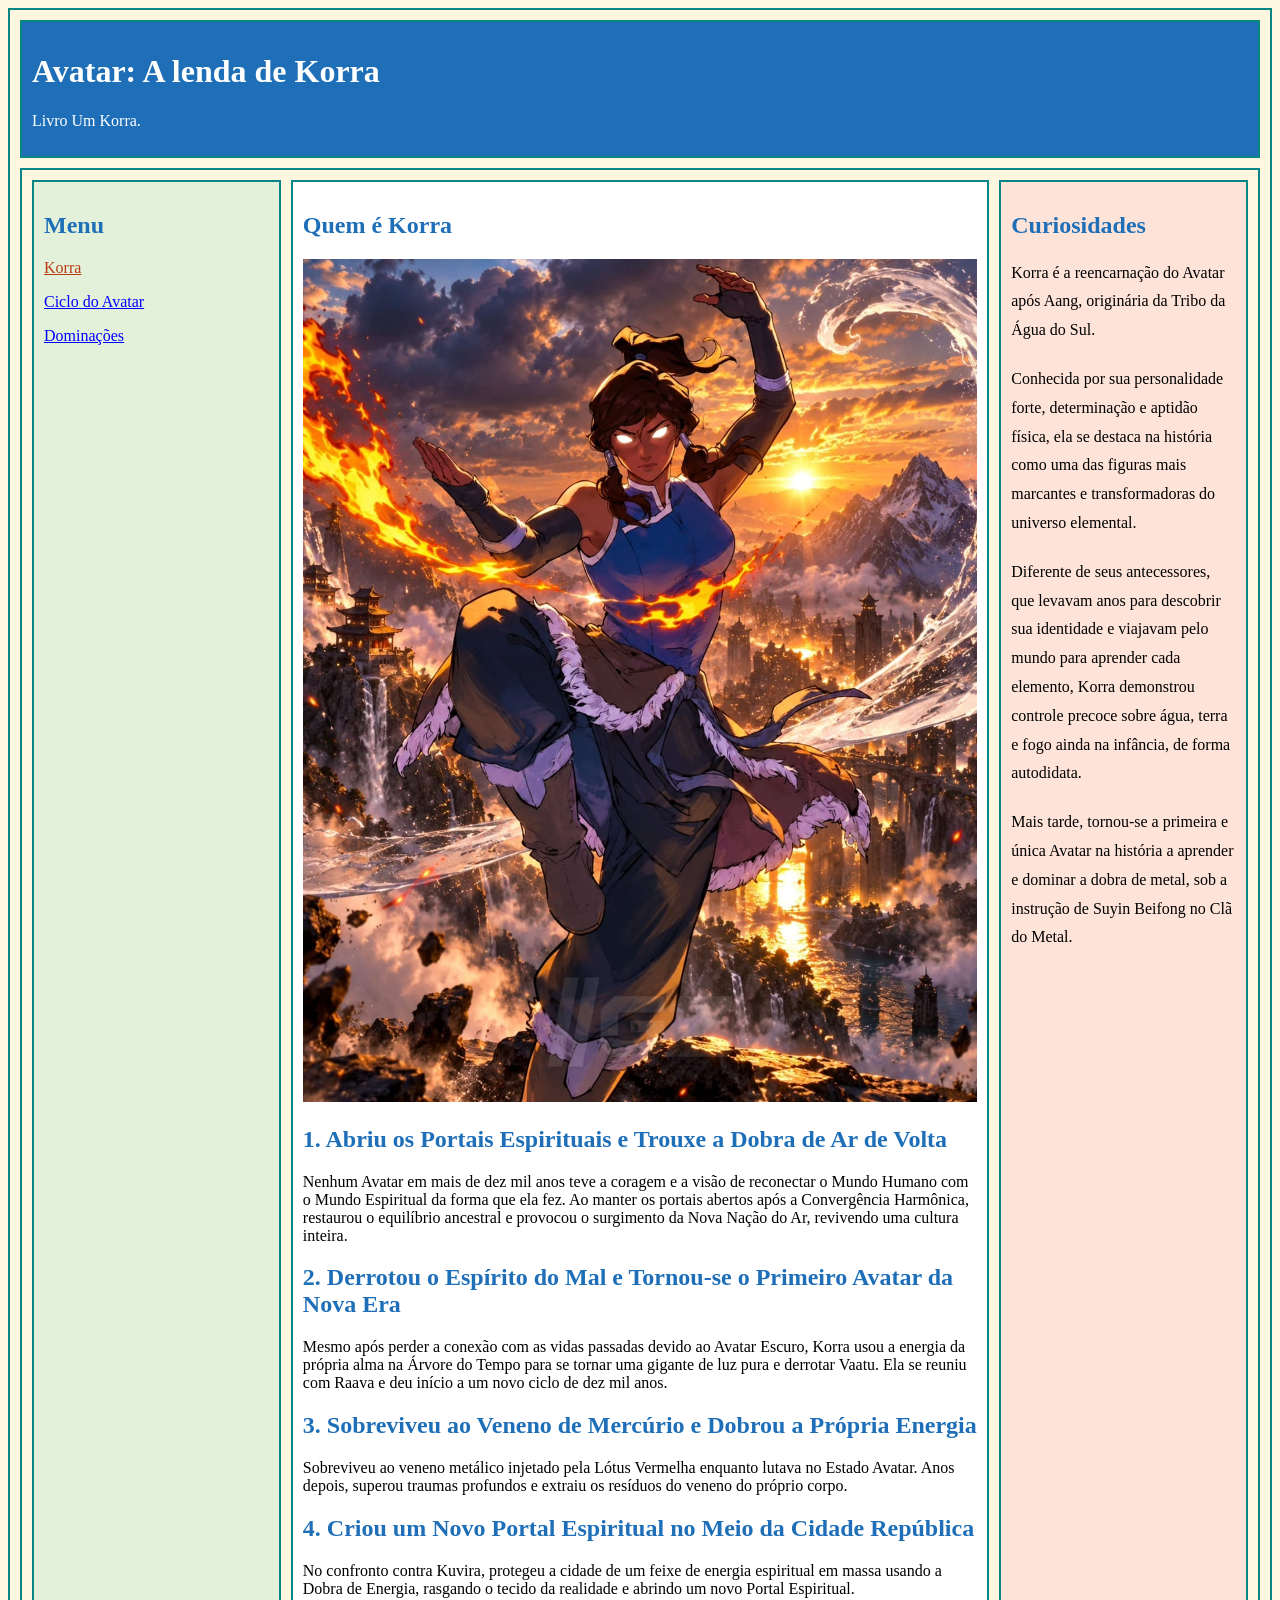
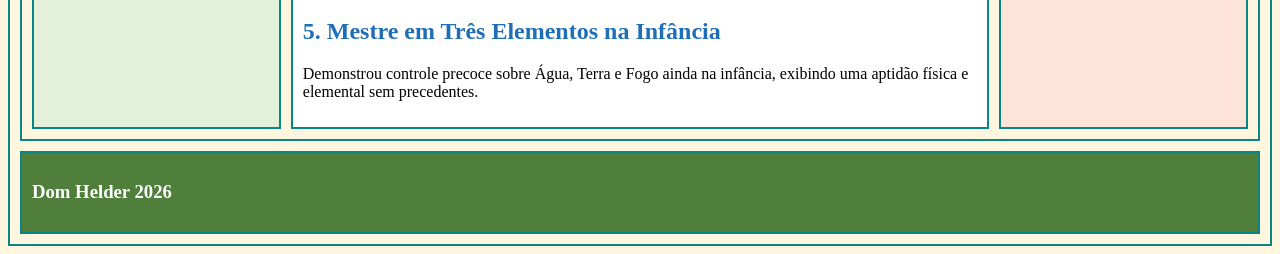
<file: index.html>
<!DOCTYPE html> <!-- ele avisa que o html 5 -->

<html lang="pt-BR"> <!--linhuagem portugues-->
  
  <head> <!--guarda informações pra quem visita NAO VER-->
    <meta charset="UTF-8" />  <!-- mostras as letras acentuadas -->
    <title>Contatos</title> <!-- vai aparecer na aba-->
    <link rel="stylesheet" href="style.css" />
  </head> <!--guarda| agora a / pra fechar-->
  <body> <!--guardar tudo| PARA QUEM VISITA VER-->
    <div class="avatar"> <!-- guarda a pagina inteira| nome pra usar o CSS-->
      
      <div class="header">
        <h1>Avatar: A lenda de Korra</h1>
        <p>Livro Um Korra.</p>
      </div>

      <div class="row"> <!-- ela abre a linha do meio -->

        <div class="sidebar-left"> <!--Caixa lateral esq-->
          <h2>Menu</h2>
          <p><a href="index.html">Korra</a></p>
         <p><a href="ciclo.html" id="corLink">Ciclo do Avatar</a></p>
         <p><a href="dominacoes.html" id="corLink">Dominações</a></p>
        </div>

        <div class="main"> <!--caixa principal-->
          <h2>Quem é Korra</h2> 
          <img src="./imagens/korra1.jpg.jpeg" alt="Korra" />
        
          <h2>1. Abriu os Portais Espirituais e Trouxe a Dobra de Ar de Volta</h2>
                <p>Nenhum Avatar em mais de dez mil anos teve a coragem e a visão de reconectar o Mundo Humano com o Mundo Espiritual da forma que ela fez. Ao manter os portais abertos após a Convergência Harmônica, restaurou o equilíbrio ancestral e provocou o surgimento da Nova Nação do Ar, revivendo uma cultura inteira.</p>
            
                <h2>2. Derrotou o Espírito do Mal e Tornou-se o Primeiro Avatar da Nova Era</h2>
                <p>Mesmo após perder a conexão com as vidas passadas devido ao Avatar Escuro, Korra usou a energia da própria alma na Árvore do Tempo para se tornar uma gigante de luz pura e derrotar Vaatu. Ela se reuniu com Raava e deu início a um novo ciclo de dez mil anos.</p>
        
                <h2>3. Sobreviveu ao Veneno de Mercúrio e Dobrou a Própria Energia</h2>
                <p>Sobreviveu ao veneno metálico injetado pela Lótus Vermelha enquanto lutava no Estado Avatar. Anos depois, superou traumas profundos e extraiu os resíduos do veneno do próprio corpo.</p>
          
                <h2>4. Criou um Novo Portal Espiritual no Meio da Cidade República</h2>
                <p>No confronto contra Kuvira, protegeu a cidade de um feixe de energia espiritual em massa usando a Dobra de Energia, rasgando o tecido da realidade e abrindo um novo Portal Espiritual.</p>
        

                <h2>5. Mestre em Três Elementos na Infância</h2>
                <p>Demonstrou controle precoce sobre Água, Terra e Fogo ainda na infância, exibindo uma aptidão física e elemental sem precedentes.</p>
              </div>

        <div class="sidebar-right"> <!--caixa lateral direita-->
          <h2>Curiosidades</h2>
          <p>Korra é a reencarnação do Avatar após Aang, originária da Tribo da Água do Sul.<p> Conhecida por sua personalidade forte, determinação e aptidão física, ela se destaca na história como uma das figuras mais marcantes e transformadoras do universo elemental.

           <p>Diferente de seus antecessores, que levavam anos para descobrir sua identidade e viajavam pelo mundo para aprender cada elemento, Korra demonstrou controle precoce sobre água, terra e fogo ainda na infância, de forma autodidata. <p>Mais tarde, tornou-se a primeira e única Avatar na história a aprender e dominar a dobra de metal, sob a instrução de Suyin Beifong no Clã do Metal.</p>
        </div>

      </div> <!--fechar o ROW-->

      <div class="footer">
        <h3>Dom Helder 2026</h3>
      </div>

    </div>

  </body>
</html>
</file>
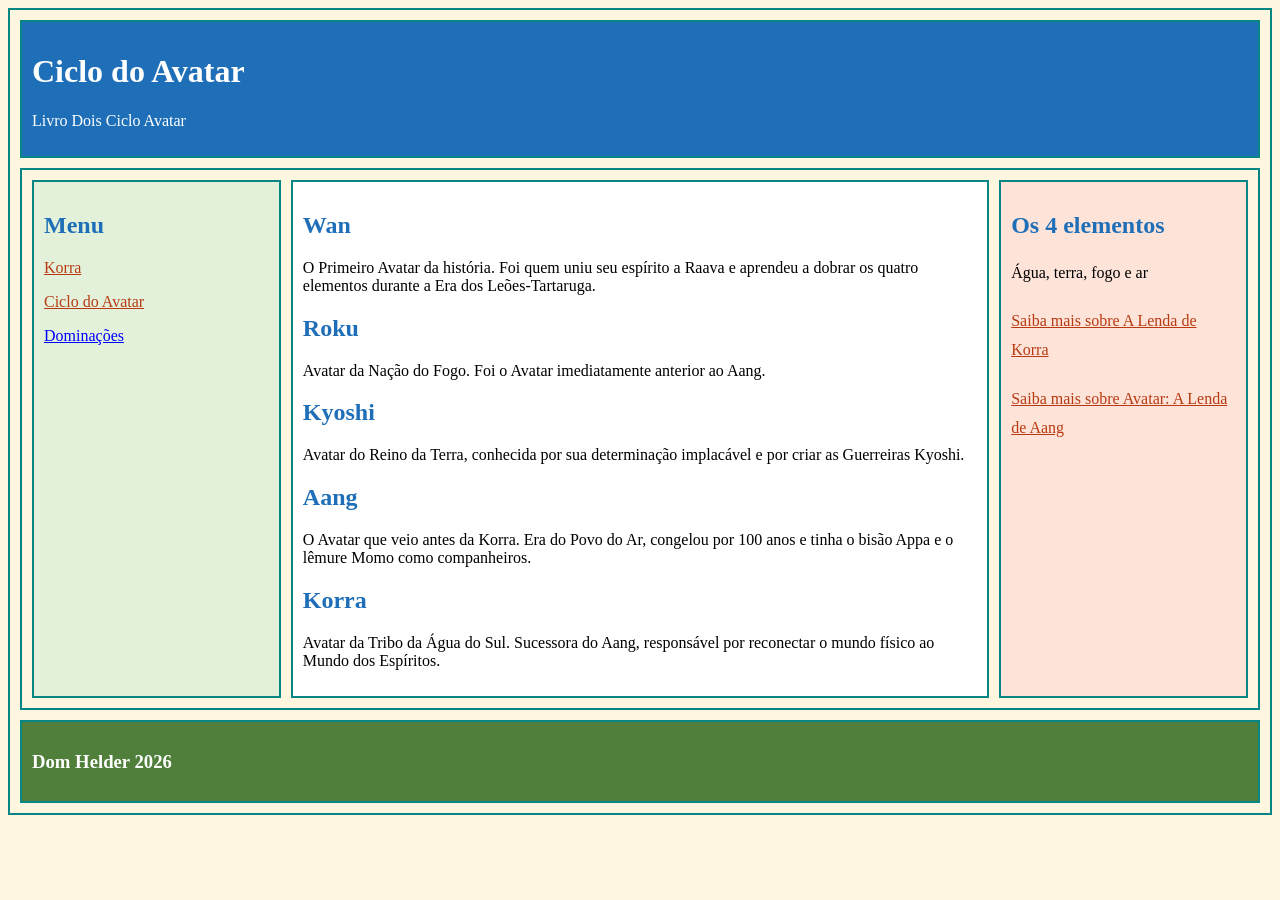
<file: ciclo.html>
<!DOCTYPE html> <!-- ele avisa que o html 5 -->

<html lang="pt-BR"> <!--linhuagem portugues-->
  
  <head> <!--guarda informações pra quem visita NAO VER-->
    <meta charset="UTF-8" />  <!-- mostras as letras acentuadas -->
    <title>Ciclo do Avatar</title> <!-- vai aparecer na aba-->
    <link rel="stylesheet" href="style.css" />
  </head> <!--guarda| agora a / pra fechar-->
  <body> <!--guardar tudo| PARA QUEM VISITA VER-->
    <div class="avatar"> <!-- guarda a pagina inteira| nome pra usar o CSS-->
      
      <div class="header">
        <h1>Ciclo do Avatar</h1>
        <p>Livro Dois Ciclo Avatar</p>
      </div>

      <div class="row"> <!-- ela abre a linha do meio -->

        <div class="sidebar-left"> <!--Caixa lateral esq-->
          <h2>Menu</h2>
          <p><a href="index.html">Korra</a></p>
          <p><a href="ciclo.html">Ciclo do Avatar</a></p>
          <p><a href="dominacoes.html" id="corLink">Dominações</a></p>
        </div>

        <div class="main"> <!--caixa principal-->
          <h2>Wan</h2>
          <p>O Primeiro Avatar da história. Foi quem uniu seu espírito a Raava e aprendeu a dobrar os quatro elementos durante a Era dos Leões-Tartaruga.</p>

          <h2>Roku</h2>
          <p>Avatar da Nação do Fogo. Foi o Avatar imediatamente anterior ao Aang.</p>

          <h2>Kyoshi</h2>
          <p>Avatar do Reino da Terra, conhecida por sua determinação implacável e por criar as Guerreiras Kyoshi.</p>

          <h2>Aang</h2>
          <p>O Avatar que veio antes da Korra. Era do Povo do Ar, congelou por 100 anos e tinha o bisão Appa e o lêmure Momo como companheiros.</p>

          <h2>Korra</h2>
          <p>Avatar da Tribo da Água do Sul. Sucessora do Aang, responsável por reconectar o mundo físico ao Mundo dos Espíritos.</p>
        </div>

        <div class="sidebar-right"> <!--caixa lateral direita-->
          <h2>Os 4 elementos</h2>
          <p>Água, terra, fogo e ar</p>
          <p><a href="https://en.wikipedia.org/wiki/The_Legend_of_Korra" target="_blank" rel="noopener noreferrer">Saiba mais sobre A Lenda de Korra</a></p>
          <p><a href="https://en.wikipedia.org/wiki/Avatar:_The_Last_Airbender" target="_blank" rel="noopener noreferrer">Saiba mais sobre Avatar: A Lenda de Aang</a></p>
        </div>

      </div> <!--fechar o ROW-->

      <div class="footer">
        <h3>Dom Helder 2026</h3>
      </div>

    </div>

  </body>
</html>
</file>
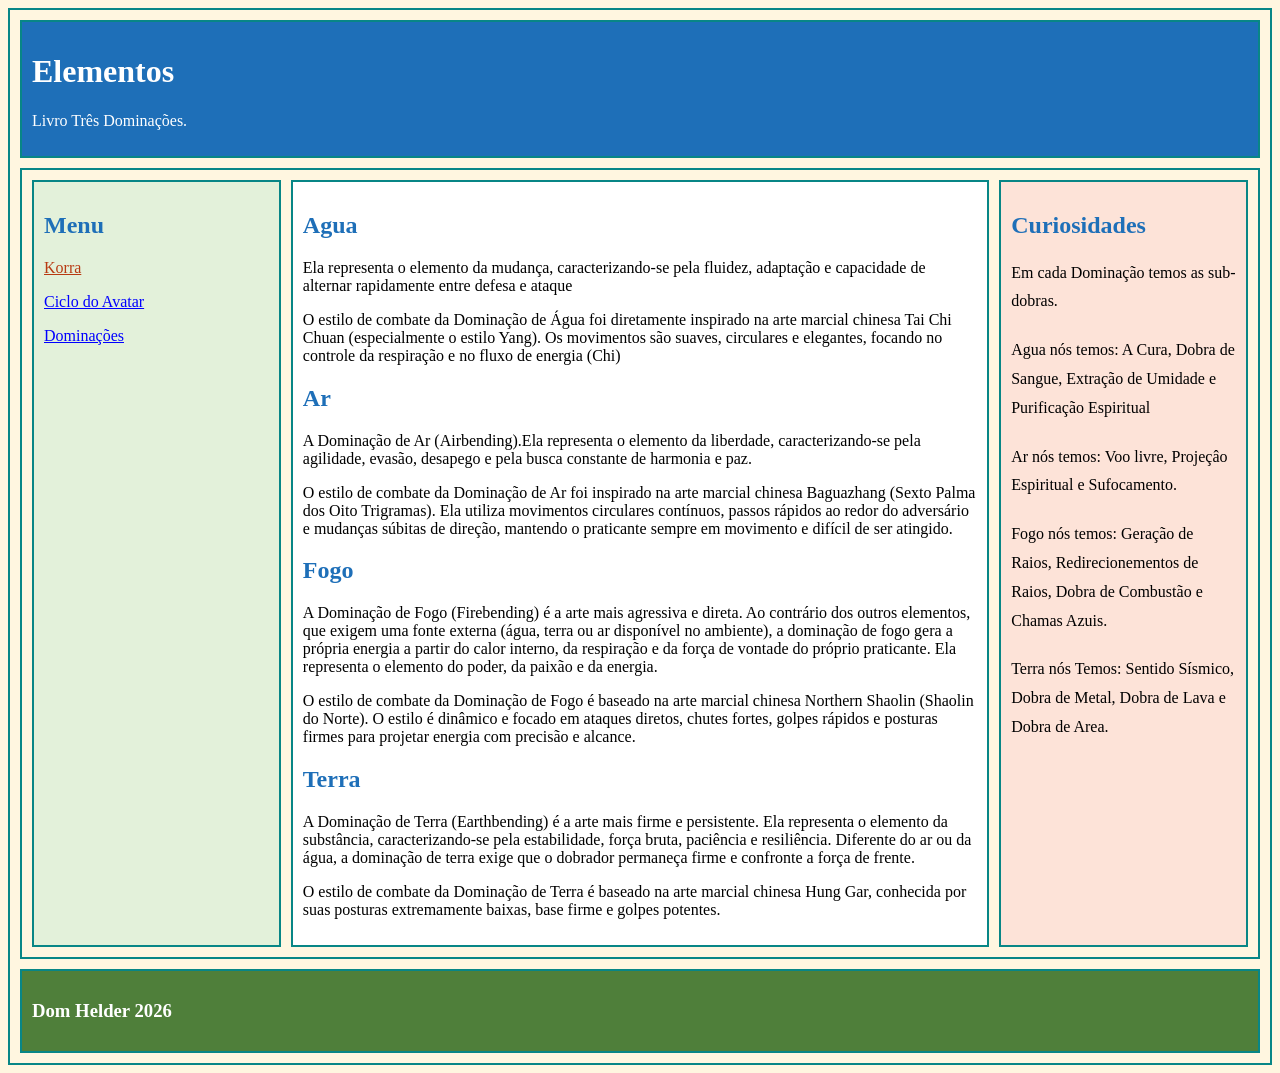
<file: dominacoes.html>
<!DOCTYPE html> <!-- ele avisa que o html 5 -->

<html lang="pt-BR"> <!--linhuagem portugues-->
  
  <head> <!--guarda informações pra quem visita NAO VER-->
    <meta charset="UTF-8" />  <!-- mostras as letras acentuadas -->
    <title>Dominações</title> <!-- vai aparecer na aba-->
    <link rel="stylesheet" href="style.css" />
  </head> <!--guarda| agora a / pra fechar-->
  <body> <!--guardar tudo| PARA QUEM VISITA VER-->
    <div class="avatar"> <!-- guarda a pagina inteira| nome pra usar o CSS-->
      
      <div class="header">
        <h1>Elementos</h1>
        <p>Livro Três Dominações.</p>
      </div>

      <div class="row"> <!-- ela abre a linha do meio -->

        <div class="sidebar-left"> <!--Caixa lateral esq-->
          <h2>Menu</h2>
          <p><a href="index.html">Korra</a></p>
         <p><a href="ciclo.html" id="corLink">Ciclo do Avatar</a></p>
         <p><a href="dominacoes.html" id="corLink">Dominações</a></p>
         
        </div>

        <div class="main"> <!--caixa principal-->
          <h2>Agua</h2> 
          <p>Ela representa o elemento da mudança, caracterizando-se pela fluidez, adaptação e capacidade de alternar rapidamente entre defesa e ataque<p>O estilo de combate da Dominação de Água foi diretamente inspirado na arte marcial chinesa Tai Chi Chuan (especialmente o estilo Yang). Os movimentos são suaves, circulares e elegantes, focando no controle da respiração e no fluxo de energia (Chi)</p>
          <h2>Ar</h2>
          <p>A Dominação de Ar (Airbending).Ela representa o elemento da liberdade, caracterizando-se pela agilidade, evasão, desapego e pela busca constante de harmonia e paz.<p> O estilo de combate da Dominação de Ar foi inspirado na arte marcial chinesa Baguazhang (Sexto Palma dos Oito Trigramas). Ela utiliza movimentos circulares contínuos, passos rápidos ao redor do adversário e mudanças súbitas de direção, mantendo o praticante sempre em movimento e difícil de ser atingido.</p>
          <h2>Fogo</h2>
          <p>A Dominação de Fogo (Firebending) é a arte mais agressiva e direta. Ao contrário dos outros elementos, que exigem uma fonte externa (água, terra ou ar disponível no ambiente), a dominação de fogo gera a própria energia a partir do calor interno, da respiração e da força de vontade do próprio praticante. Ela representa o elemento do poder, da paixão e da energia.<p>O estilo de combate da Dominação de Fogo é baseado na arte marcial chinesa Northern Shaolin (Shaolin do Norte). O estilo é dinâmico e focado em ataques diretos, chutes fortes, golpes rápidos e posturas firmes para projetar energia com precisão e alcance.</p>
          <h2>Terra</h2>
          <P>A Dominação de Terra (Earthbending) é a arte mais firme e persistente. Ela representa o elemento da substância, caracterizando-se pela estabilidade, força bruta, paciência e resiliência. Diferente do ar ou da água, a dominação de terra exige que o dobrador permaneça firme e confronte a força de frente.<p>O estilo de combate da Dominação de Terra é baseado na arte marcial chinesa Hung Gar, conhecida por suas posturas extremamente baixas, base firme e golpes potentes.</P>


        </div>

        <div class="sidebar-right"> <!--caixa lateral direita-->
          <h2>Curiosidades</h2>
          <p>Em cada Dominação temos as sub-dobras.</p>
          <P>Agua nós temos: A Cura, Dobra de Sangue, Extração de Umidade e Purificação Espiritual</P>
          <P>Ar nós temos: Voo livre, Projeçâo Espiritual e Sufocamento.</P>
          <P>Fogo nós temos: Geração de Raios, Redirecionementos de Raios, Dobra de Combustão e Chamas Azuis.</P>
          <P>Terra nós Temos: Sentido Sísmico, Dobra de Metal, Dobra de Lava e Dobra de Area.</P>
        </div>

      </div> <!--fechar o ROW-->

      <div class="footer">
        <h3>Dom Helder 2026</h3>
      </div>

    </div>

  </body>
</html>
</file>
<file: style.css>
div {
  border: 2px solid rgb(8, 134, 134); /* desenha uma borda */
  padding: 10px;
}

.avatar {
  display: flex; /* modo de exibicao flexivel */
  flex-direction: column; /* um em baixo do outro */
  gap: 10px;
}

.row {
  display: flex;
  flex-direction: row;
  gap: 10px;
}

.sidebar-left {
  flex: 0,5;
  flex: 1;
  background-color: #E3F1DA;
}

.main {
  flex: 3;
  background-color: white;
}

.sidebar-right {
  flex: 1;
  background-color:rgb(184, 216, 245);
   flex: 1;
  background-color: #FDE3D8;
}

img {
  max-width: 100%; /* pra imagem nao estourar fora da margem */
}


a{
  color: red;
}

#corLink{
  color: blue;
}
.sidebar-right p {
  margin-bottom: 20px;
  line-height: 1.8;
}
body {
  background-color: #FFF6E0;
}
.header {
  background-color: #1E6FB8;
  color: white;
}
h2 {
  color: #1E6FB8;
}

a {
  color: #B83A12;
}

a:hover {
  color: #1E6FB8;
}
.footer {
  background-color: #4F7F3A;
  color: white;
}
</file>
